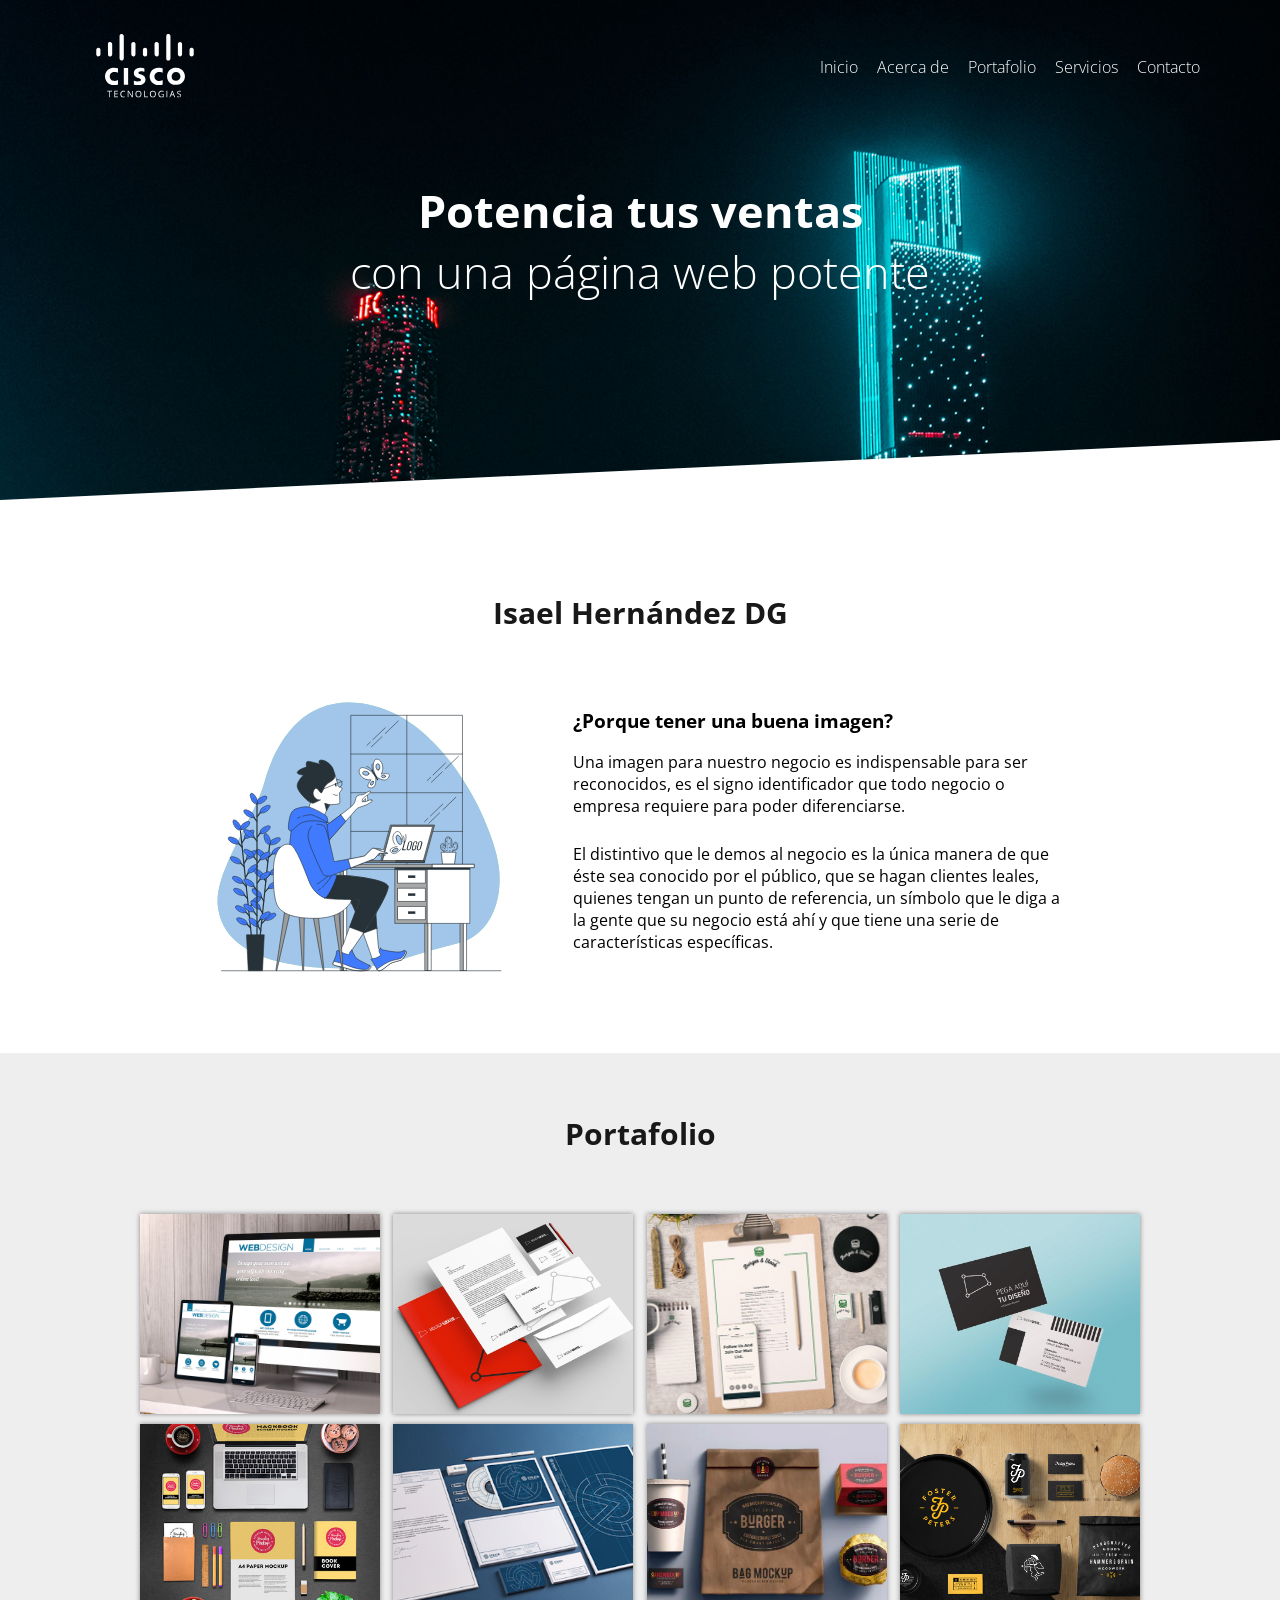
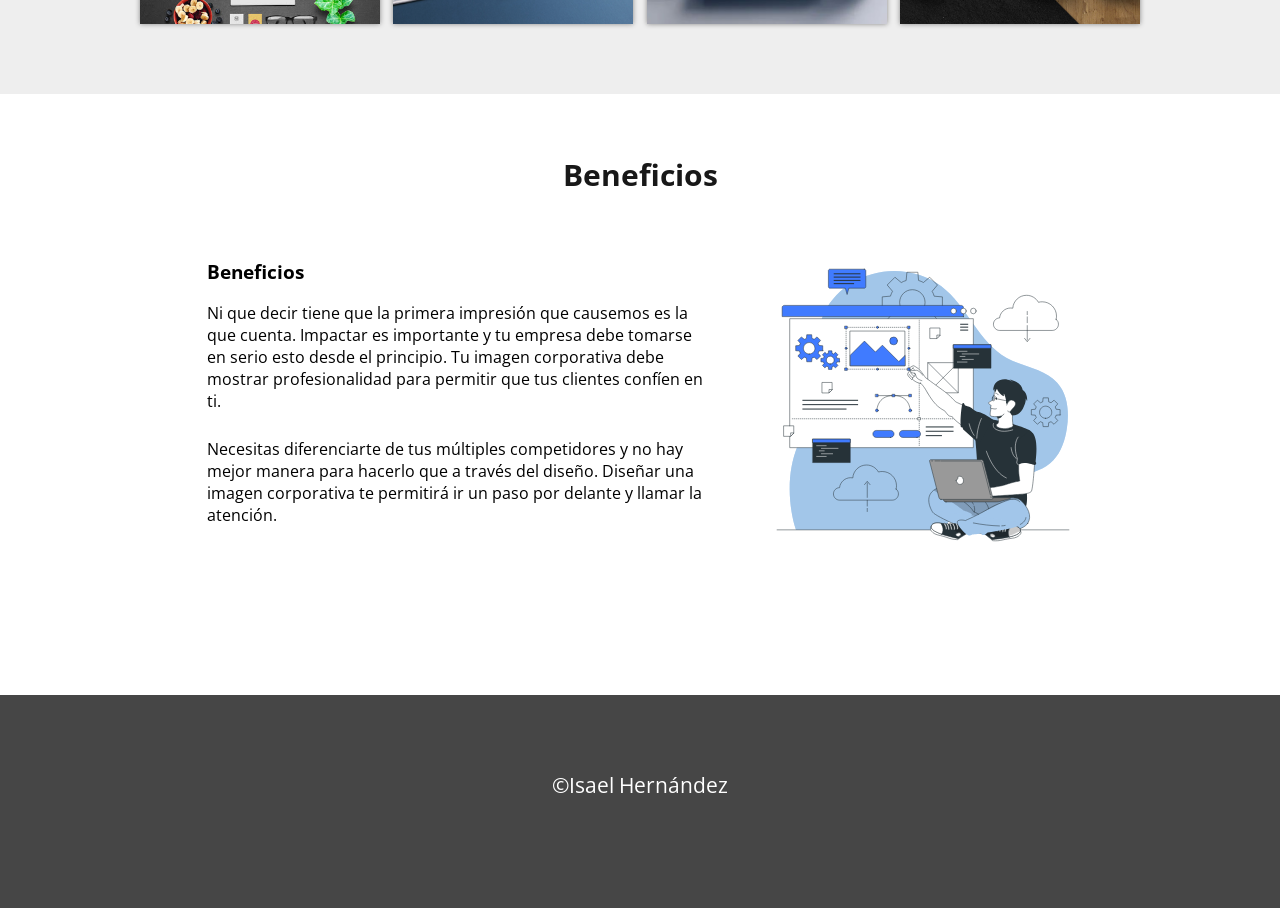
<file: index.html>
<!DOCTYPE html>
<html lang="en">
<head>
    <meta charset="UTF-8">
    <link rel="stylesheet" href="css/estilos.css">
    <link rel="stylesheet" href="css/lightbox.min.css">

    <meta name="viewport" content="width=device-width, initial-scale=1">


    <link rel="preconnect" href="https://fonts.gstatic.com">
    <link href="https://fonts.googleapis.com/css2?family=Open+Sans:wght@300;400;600;700;800&display=swap" rel="stylesheet">
    <title>Document</title>
</head>
<body>

    <div class="barra">
        <div class="logo-nav">
             
          <div class="logo">
              <img src="images/logo.svg" alt="">
          </div>
          <nav>
            <a data-scroll href="#sec1" class="cool-link">Inicio</a>
              <a data-scroll href="#sec2" class="cool-link">Acerca de</a>
                <a data-scroll href="#sec3" class="cool-link">Portafolio</a>
                  <a data-scroll href="servicios.html" class="cool-link">Servicios</a>
                    <a data-scroll href="#sec-5" class="cool-link">Contacto</a>
          </nav>
          
         </div>
      </div>

    <header>
            <section id="sec1">
                <div class="letras">
                    <h1>Potencia tus ventas</h1>
                    <h2>con una página web potente</h2>
                </div>
                
            </section>
          

    </header>

    <main>
        <section id="sec2" class="contenedor contenedor-acerca-de">
          <h2 class="titulo">Isael Hernández DG</h2>
          <div class="contenido-acerca-de">
            <img src="images/ilust1.svg" alt="" class="imagen-acerca-de">
            <div class="contenido-textos">
              <h3>¿Porque tener una buena imagen?</h3>
              <p>Una imagen para nuestro negocio es indispensable para ser reconocidos, es el signo identificador que todo negocio o empresa requiere para poder diferenciarse.</p>
              <P>El distintivo que le demos al negocio es la única manera de que éste sea conocido por el público, que se hagan clientes leales, quienes tengan un punto de referencia, un símbolo que le diga a la gente que su negocio está ahí y que tiene una serie de características específicas.</P>
            </div>
          </div>

        </section>


        <section id="sec3" class="portafolio">
          <div class="contenedo">
            <h2 class="titulo">Portafolio</h2>
            <div class="galeria-port">
              <div class="imagen-port">
               <a href="images/imagen1.jpg" data-lightbox="roadtrip"><img src="images/imagen1.jpg" alt=""></a> 
              </div>
              <div class="imagen-port">
                <a href="images/imagen2.jpg" data-lightbox="roadtrip"><img src="images/imagen2.jpg" alt=""></a> 
               </div>
               <div class="imagen-port">
                <a href="images/imagen3.jpg" data-lightbox="roadtrip"><img src="images/imagen3.jpg" alt=""></a> 
               </div>
               <div class="imagen-port">
                <a href="images/imagen4.jpg" data-lightbox="roadtrip"><img src="images/imagen4.jpg" alt=""></a> 
               </div>
               <div class="imagen-port">
                <a href="images/imagen5.jpg" data-lightbox="roadtrip"><img src="images/imagen5.jpg" alt=""></a> 
               </div>
               <div class="imagen-port">
                <a href="images/imagen6.jpg" data-lightbox="roadtrip"><img src="images/imagen6.jpg" alt=""></a> 
               </div>
               <div class="imagen-port">
                <a href="images/imagen7.jpg" data-lightbox="roadtrip"><img src="images/imagen7.jpg" alt=""></a> 
               </div>
               <div class="imagen-port">
                <a href="images/imagen8.jpg" data-lightbox="roadtrip"><img src="images/imagen8.jpg" alt=""></a> 
               </div>
              

            </div>
          </div>
        </section>

        <section class="contenedor contenedor-beneficios">
          <h2 class="titulo">Beneficios</h2>
          <div class="contenido-beneficios">
            <div class="contenido-textos">
              <h3>Beneficios</h3>
              <p>Ni que decir tiene que la primera impresión que causemos es la que cuenta. Impactar es importante y tu empresa debe tomarse en serio esto desde el principio. Tu imagen corporativa debe mostrar profesionalidad para permitir que tus clientes confíen en ti.</p>
              <p>Necesitas diferenciarte de tus múltiples competidores y no hay mejor manera para hacerlo que a través del diseño. Diseñar una imagen corporativa te permitirá ir un paso por delante y llamar la atención.</p>
            </div>
            <img src="images/ilust2.svg" alt="" class="imagen-beneficios">
          </div>
        
        </section>


    </main>

    <footer class="footer">
      <div class="contenedor">
        <p>©Isael Hernández</p>
      </div>
    </footer>

    <script src="js/lightbox-plus-jquery.min.js"></script>
    <script src="js/lightbox.min.js"></script>
    <script src="js/app.js"></script>
    
</body>

</html>
</file>
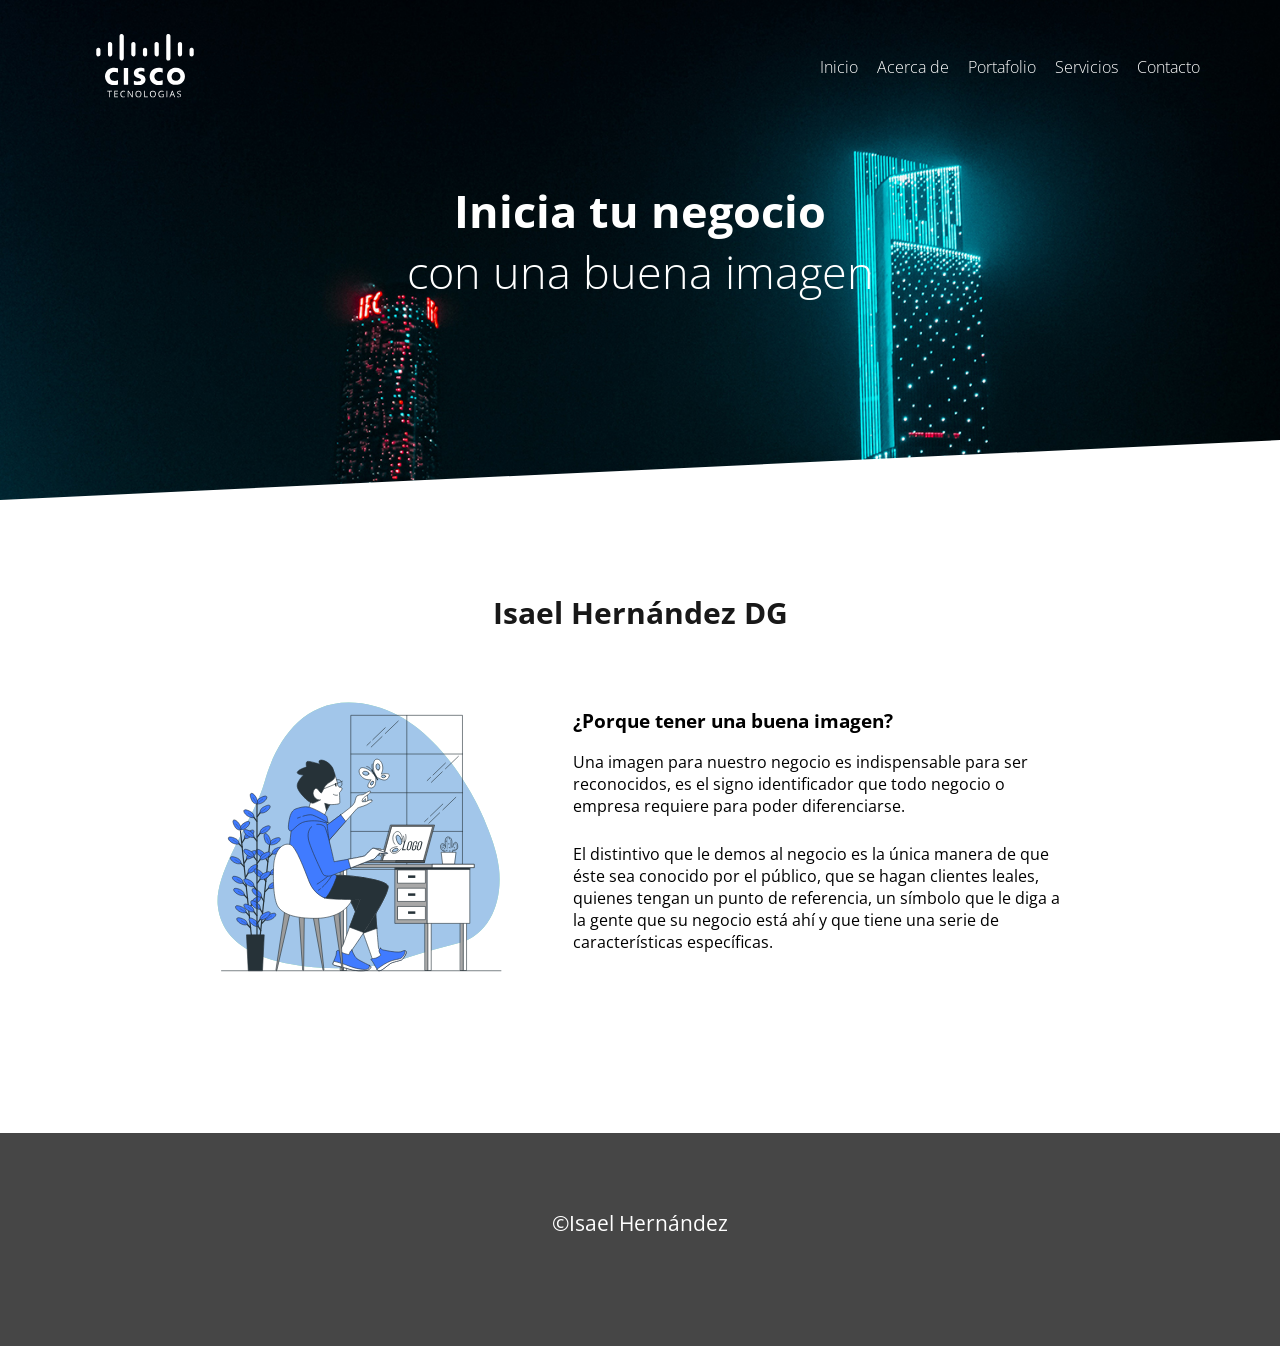
<file: servicios.html>
<!DOCTYPE html>
<html lang="en">
<head>
    <meta charset="UTF-8">
    <link rel="stylesheet" href="css/estilos.css">
    <link rel="stylesheet" href="css/lightbox.min.css">

    <meta name="viewport" content="width=device-width, initial-scale=1">


    <link rel="preconnect" href="https://fonts.gstatic.com">
    <link href="https://fonts.googleapis.com/css2?family=Open+Sans:wght@300;400;600;700;800&display=swap" rel="stylesheet">
    <title>Document</title>
</head>
<body>

    <div class="barra">
        <div class="logo-nav">
             
          <div class="logo">
              <img src="images/logo.svg" alt="">
          </div>
          <nav>
            <a data-scroll href="#sec1" class="cool-link">Inicio</a>
              <a data-scroll href="#sec2" class="cool-link">Acerca de</a>
                <a data-scroll href="#sec3" class="cool-link">Portafolio</a>
                  <a data-scroll href="#sec-4" class="cool-link">Servicios</a>
                    <a data-scroll href="#sec-5" class="cool-link">Contacto</a>
          </nav>
          
         </div>
      </div>

    <header>
            <section id="sec1">
                <div class="letras">
                    <h1>Inicia tu negocio</h1>
                    <h2>con una buena imagen</h2>
                </div>
                
            </section>
          

    </header>

    <main>
        <section id="sec2" class="contenedor contenedor-acerca-de">
          <h2 class="titulo">Isael Hernández DG</h2>
          <div class="contenido-acerca-de">
            <img src="images/ilust1.svg" alt="" class="imagen-acerca-de">
            <div class="contenido-textos">
              <h3>¿Porque tener una buena imagen?</h3>
              <p>Una imagen para nuestro negocio es indispensable para ser reconocidos, es el signo identificador que todo negocio o empresa requiere para poder diferenciarse.</p>
              <P>El distintivo que le demos al negocio es la única manera de que éste sea conocido por el público, que se hagan clientes leales, quienes tengan un punto de referencia, un símbolo que le diga a la gente que su negocio está ahí y que tiene una serie de características específicas.</P>
            </div>
          </div>

        </section>


      


    </main>

    <footer class="footer">
      <div class="contenedor">
        <p>©Isael Hernández</p>
      </div>
    </footer>

    <script src="js/lightbox-plus-jquery.min.js"></script>
    <script src="js/lightbox.min.js"></script>
    <script src="js/app.js"></script>
    
</body>

</html>
</file>
<file: css/estilos.css>
*{
    margin: 0;
    padding: 0;
    box-sizing: border-box;
}

html{
    scroll-behavior: smooth;
}

body{
    font-family: open sans;
}

p{
    margin-bottom: 1.6em;
}



header{
    width: 100%;
    height: 500px;
    background: url(../images/port2.jpg);
    background-size: cover;
    background-position:center;
    background-attachment:fixed;
    background-repeat: no-repeat;
    color: #fff;
    clip-path: polygon(0 0, 100% 0%, 100% 88%, 0% 100%);
    margin-bottom: 2rem;
}



.letras{
    text-align: center;
    font-size: 30px;
    padding-top: 6em;

}

.letras h2{
    font-weight: 300;
}

nav{
    text-align: right;
    padding-top: 1.5rem;
    
  }



  nav > a{
    margin-left: 15px;
    display: inline-block;
    text-decoration: none;
    font-weight: 300;
    color: #ffffff;
  }

  .cool-link::after{
      content: '';
      display:block;
      width: 0;
      height: 2px;
      background: #fff;
      transition: width .2s;
  }

  .cool-link:hover::after{
      width: 100%;
      transition: width .25s;
  }


  .logo{
    width: 100px;

}

.logo-nav{
    z-index: 2;
    display: flex;
    justify-content: space-between;
    padding-right: 80px;
    padding-left: 95px;
    padding-top: 2rem;
    padding-bottom: 1rem;
    position: fixed;
    left: 0;
    top:0;
    right:0;

}

.black{
    background: rgba(0, 0, 0, 0.664);
    transition: .8s;
    padding: 10px 50px;
}

.top{
    transition: .5s;
}



.contenedor{
    padding: 60px 0;
    width: 90%;
    max-width: 1000px;
    margin: auto;
    overflow: hidden;
}

.titulo{
    color: rgb(24, 24, 24);
    font-size: 30px;
    text-align: center;
    margin-bottom: 60px;
}

.contenido-acerca-de{
    display: flex;
    justify-content: space-evenly;
    align-items: center;
    
}

.imagen-acerca-de{
    width: 30%;
}

.contenido-textos{
    width: 50%;
}

.contenido-textos h3{
padding-bottom: 1em;
}

.contenido-beneficios{
    display: flex;
    justify-content: space-evenly;
    align-items: center;
}

.imagen-beneficios{
    width: 30%;
}


/*galeria*/

.portafolio{
    background: #eeeeee;
}

.galeria-port{
    display: flex;
    justify-content: space-between;
    flex-wrap: wrap;

}

.imagen-port{
    width: 24%;
    margin-bottom: 10px;
    height: 200px;
    overflow: hidden;
    position: relative;
    cursor: pointer;
    box-shadow: 0 0 5px 0 rgba(0, 0, 0, 0.438);
}

.imagen-port a>img{
    width: 100%;
    height: 100%;
    object-fit: cover;
    display: block;
}

.imagen-port:hover{
    transform: scale(1.12);
    transition: .3s;
    z-index: 1;
}

.contenedo{
    padding: 60px 0;
    width: 90%;
    max-width: 1000px;
    margin: auto;
   
}

.roadtrip{
    position: absolute;
}









.footer{
    background: #464646;
    text-align: center;
    font-size: 1.3em;
    color: #fff;
    padding: 1rem 0;
    margin-top: 5rem;
}
</file>
